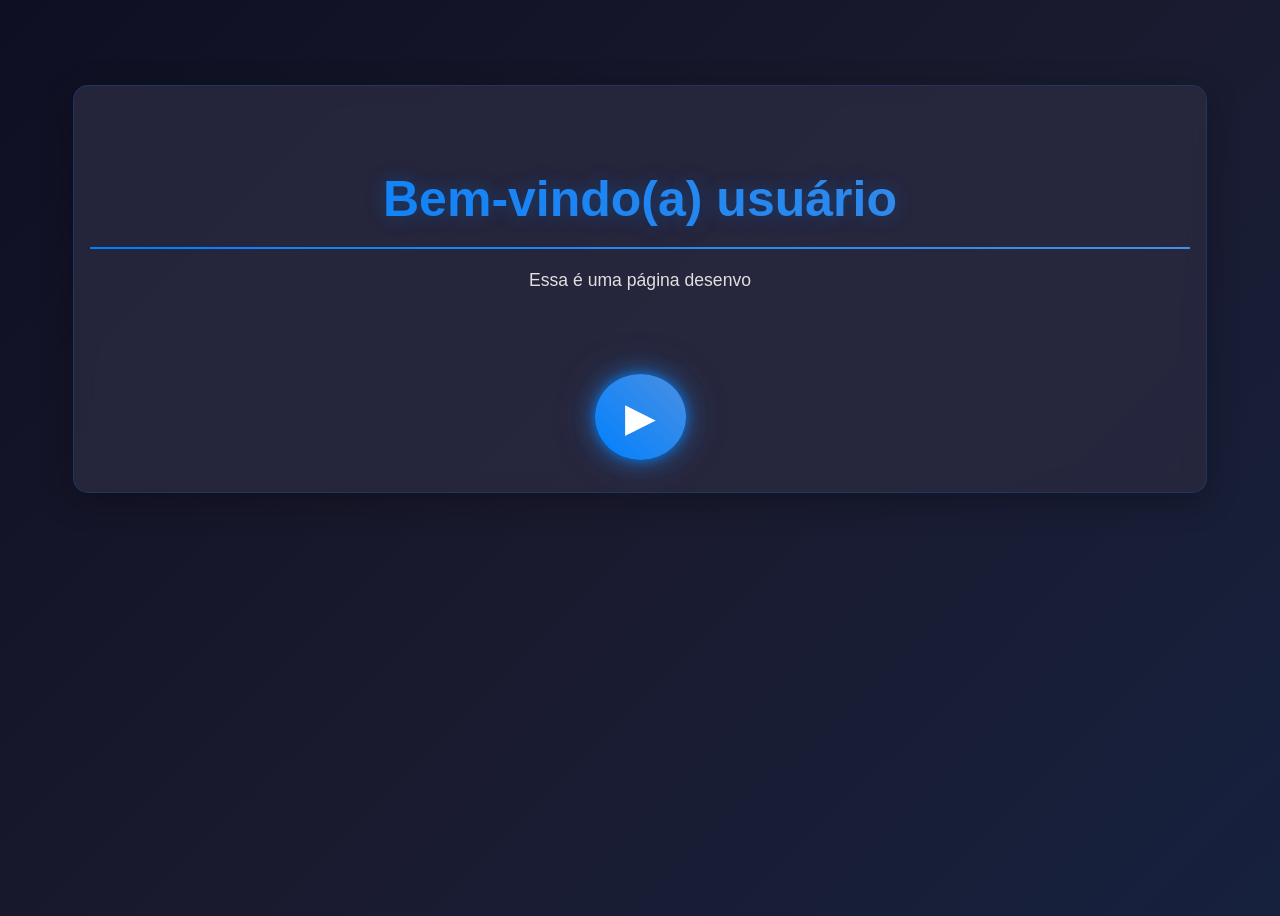
<file: index.html>
<!DOCTYPE html>
<html lang="pt-BR">
<head>
    <meta charset="UTF-8">
    <meta name="viewport" content="width=device-width, initial-scale=1.0">
    <title>Meu Portfólio - Gustavo</title>
    <link rel="stylesheet" href="style.css">
</head>
<body> 

    <br>
     <br>
      <br>


    
    

    <section id="about">
        <h2 id="login">Bem-vindo(a) usuário</h2>
         <p data-text="Essa é uma página desenvolvida com HTML, CSS e JavaScript"></p>
         <br>

         <br>
         <br>

        <button class="play-btn" onclick="entrar()">▶</button>
    </section>

  
    <script src="script.js"></script>
</body>
</html>
</file>
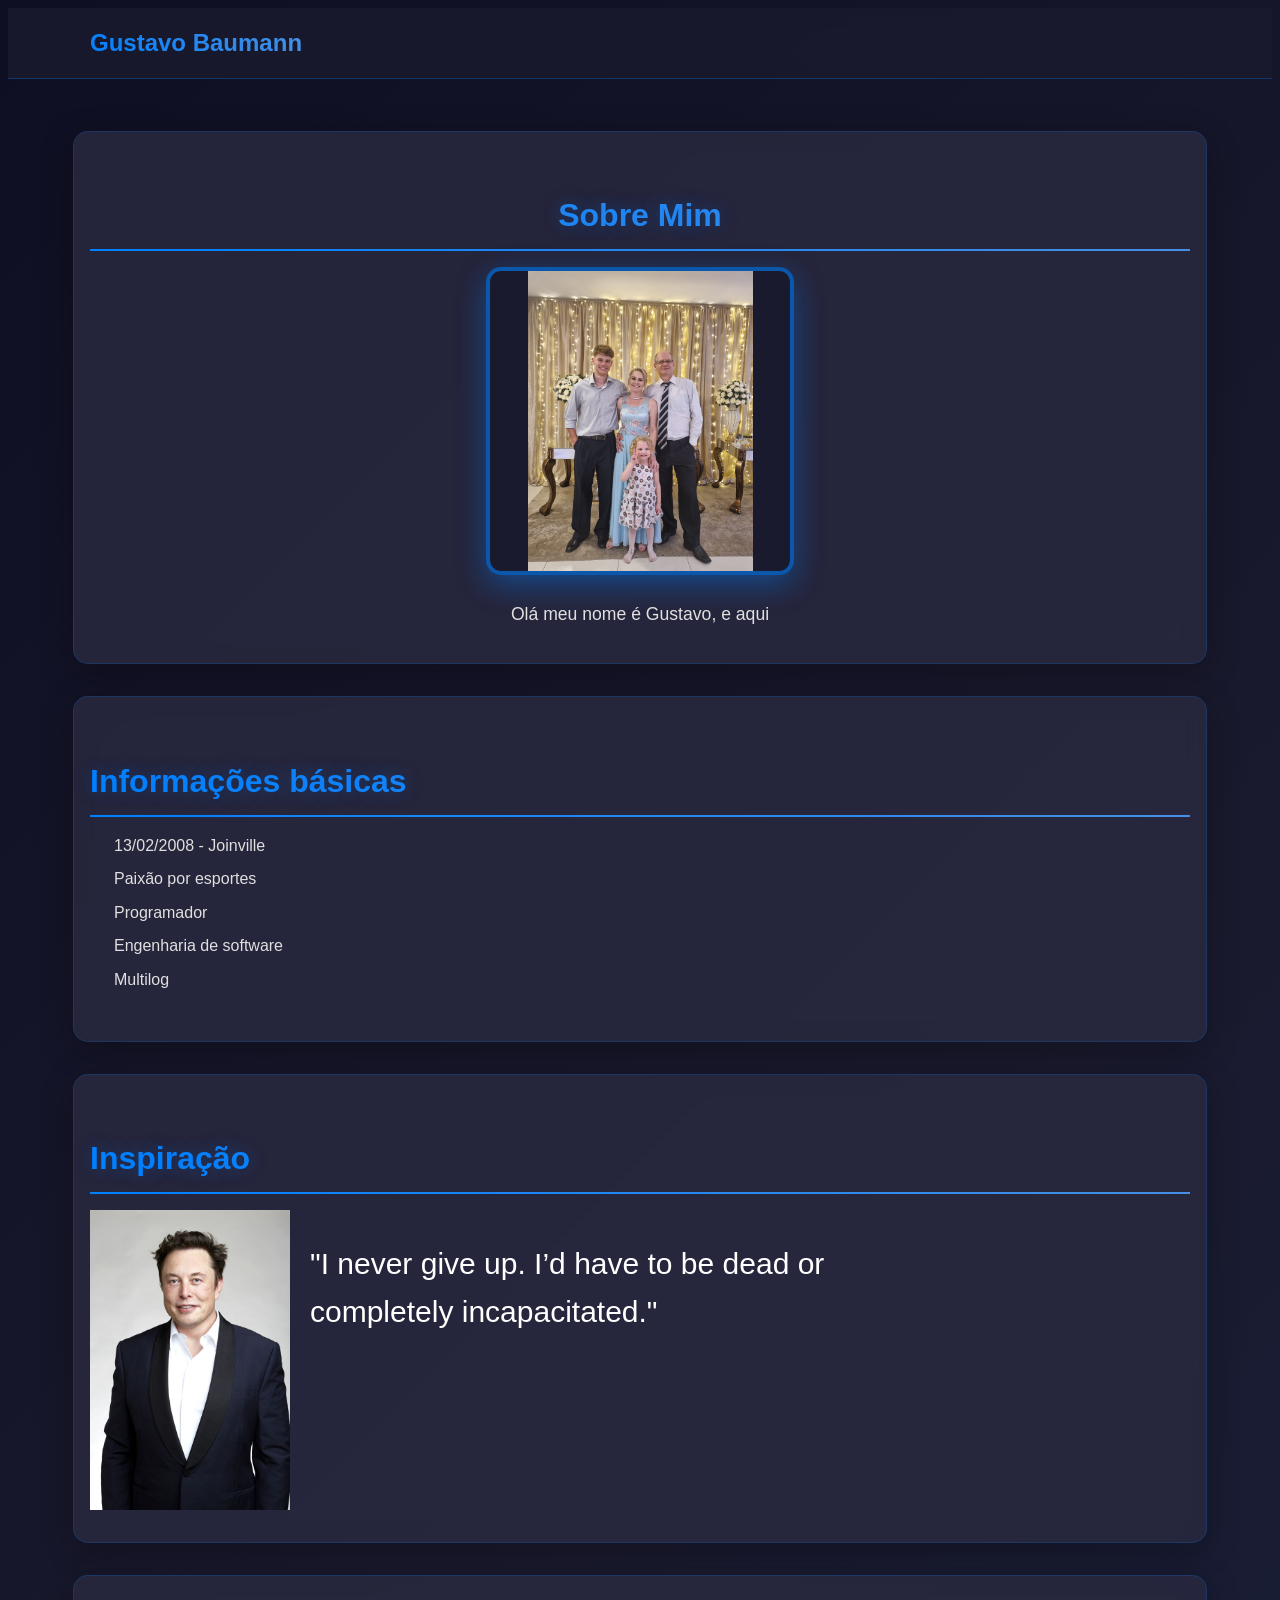
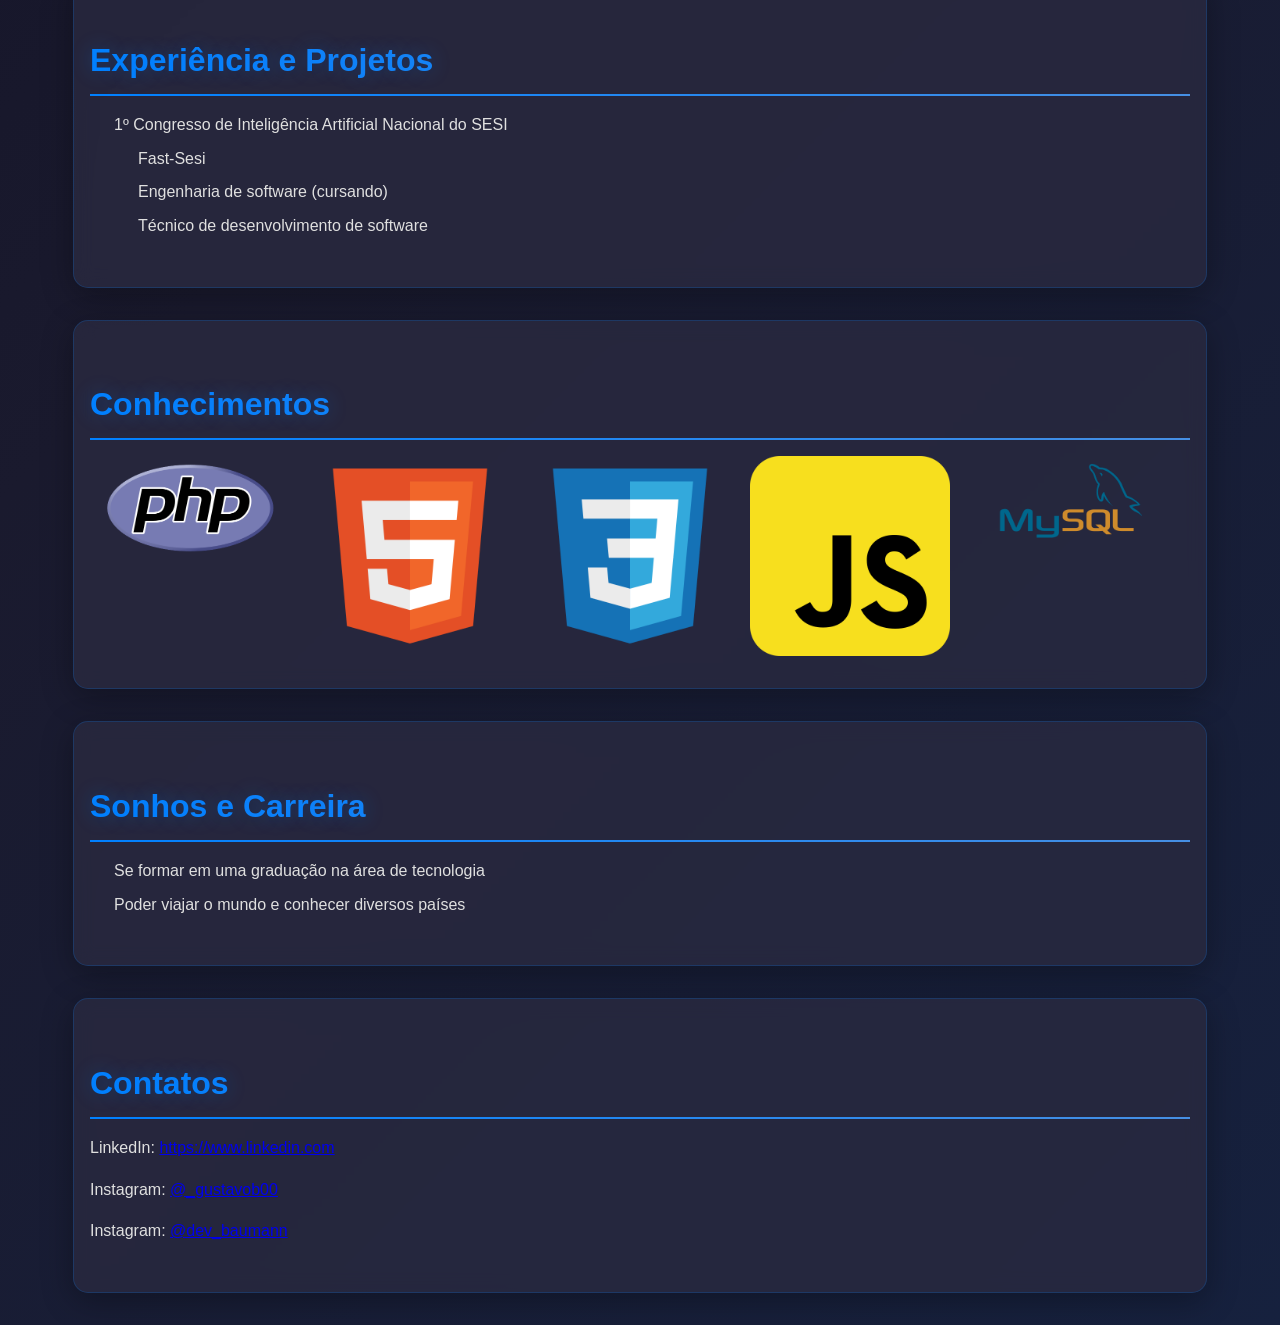
<file: gustavo.html>
<!DOCTYPE html>
<html lang="pt-BR">
<head>
    <meta charset="UTF-8">
    <meta name="viewport" content="width=device-width, initial-scale=1.0">
    <title>Meu Portfólio - Gustavo</title>
    <link rel="stylesheet" href="style.css">
</head>
<body>

<header>
    <nav>
        <div class="logo">Gustavo Baumann</div>
    </nav>
</header>
<br>
<br>

<!-- SOBRE -->
<section id="about">
    <h2>Sobre Mim</h2>

    <img src="familia.jpg" alt="Foto de Gustavo" class="about-photo">

    <p data-text="Olá meu nome é Gustavo, e aqui está um pouco da minha história de vida."></p>
</section>

<!-- INFORMAÇÕES -->
<section>
    <h2>Informações básicas</h2>

    <ul>
        <li>13/02/2008 - Joinville</li>

        <li onclick="toggleEsportes()" style="cursor:pointer;">
            Paixão por esportes
        </li>

        
            <div id="imagens-esportes" class="galeria">
                <img src="karate.jpg" alt="">
                <img src="mirante.jpg" alt="">
            </div>
        

        <li>Programador</li>
        <li>Engenharia de software</li>
        <li>Multilog</li>
    </ul>
</section>

<!-- INSPIRAÇÃO -->
<section>
    <h2>Inspiração</h2>

    <div class="container">
        <img src="Elon Musk.jpg" alt="Elon Musk">

        <p class="frase">
            "I never give up. I’d have to be dead or completely incapacitated."
        </p>
    </div>
</section>

<!-- EXPERIÊNCIA -->
<section>
    <h2>Experiência e Projetos</h2>

    <ul>
        <li onclick="toggleCongresso()" style="cursor:pointer;">
            1º Congresso de Inteligência Artificial Nacional do SESI
        </li>

        <li>
            <div id="imagens-congresso" class="galeria">
                <img src="congresso.jpg" alt="">
            </div>
        </li>

        <ul>
       <li onclick="toggleFast()" style="cursor:pointer;"> 
    Fast-Sesi
</li>

<li>
    <div id="imagens-fast" class="galeria">
        <img src="fast1.png" alt="">
        <img src="fast2.png" alt="">
    </div>

    <p id="texto-fast" style="display: none;">
       "De todos foi o maior projeto que ja fiz até hoje, 1 ano  desenvolvendo esse aplicativo de gestão de  ferrovias de trem.Através desse acontecimento adquiri uma série de habilidades, como a comunicação,trabalho em equipe e etc...Sem contar também que cada minuto que se passava era valioso. "
    </p>
</li>
        </li>
        <li>Engenharia de software (cursando)</li>
        <li>Técnico de desenvolvimento de software</li>
    </ul>
</section>

<!-- CONHECIMENTOS -->
<section>
    <h2>Conhecimentos</h2>

    <div class="yu">
        <img src="php_horizontal_logo_icon_170852.png">
        <img src="file_type_html_icon_130541.png">
        <img src="file_type_css_icon_130661.png">
        <img src="javascript_icon_130900.png">
        <img src="mysql_logo_icon_169941.png">
    </div>
</section>


<section>
    <h2>Sonhos e Carreira</h2>
    <ul>

    <li> Se formar em uma graduação na área de tecnologia </li>

    <li> Poder viajar o mundo e conhecer diversos países</li>
   </ul>


    
       
</section>


<!-- CONTATO -->
<section id="contact">
    <h2>Contatos</h2>

    <p>
        LinkedIn:
        <a href="https://www.linkedin.com" target="_blank">https://www.linkedin.com</a>
    </p>

    <p>
        Instagram:
        <a href="https://www.instagram.com/_gustavob00/" target="_blank"> @_gustavob00 </a>
    </p>


    <p>
        Instagram:
        <a href="https://www.instagram.com/dev_baumann/" target="_blank"> @dev_baumann</a>
    </p>


</section>

<script src="script.js"></script>
</body>
</html>
</file>
<file: style.css>
n/* Reset some default styles */
* {
    margin: 0;
    padding: 0;
    box-sizing: border-box;
}

body {
    font-family: 'Segoe UI', Tahoma, Geneva, Verdana, sans-serif;
    line-height: 1.6;
    background: linear-gradient(135deg, #0f0f23 0%, #1a1a2e 50%, #16213e 100%); /* Cool dark gradient */
    color: #e0e0e0;
    min-height: 100vh;
}

header {
    background: rgba(26, 26, 46, 0.9); /* Semi-transparent dark header */
    backdrop-filter: blur(10px);
    color: #fff;
    padding: 1rem 0;
    position: sticky;
    top: 0;
    z-index: 1000;
    border-bottom: 1px solid rgba(0, 128, 255, 0.3);
}

nav {
    width: 90%;
    max-width: 1100px;
    margin: 0 auto;
    display: flex;
    justify-content: space-between;
    align-items: center;
}

nav .logo {
    font-size: 1.5rem;
    font-weight: bold;
    background: linear-gradient(45deg, #0080ff, #4a90e2);
    -webkit-background-clip: text;
    -webkit-text-fill-color: transparent;
    background-clip: text;
}

nav img {
    max-width: 150px;
    max-height: 150px;
    border-radius: 50%;
    object-fit: cover;
    margin-left: 1rem;
    border: 2px solid rgba(0, 128, 255, 0.3);
    transition: all 0.3s ease;
}

nav img:hover {
    border-color: #0080ff;
    box-shadow: 0 0 15px rgba(0, 128, 255, 0.5);
    transform: scale(1.05);
}

nav ul {
    list-style: none;
    display: flex;
}

nav ul li {
    margin-left: 1.5rem;
}

nav ul li a {
    color: #fff;
    text-decoration: none;
    font-weight: 600;
    transition: all 0.3s ease;
    position: relative;
}

nav ul li a::before {
    content: '';
    position: absolute;
    bottom: -5px;
    left: 0;
    width: 0;
    height: 2px;
    background: linear-gradient(45deg, #0080ff, #4a90e2);
    transition: width 0.3s ease;
}

nav ul li a:hover::before {
    width: 100%;
}

nav ul li a:hover {
    color: #0080ff;
    text-shadow: 0 0 10px rgba(0, 128, 255, 0.5);
}

section {
    padding: 2rem 1rem;
    max-width: 1100px;
    margin: 0 auto 2rem auto;
    background: rgba(42, 42, 64, 0.8);
    backdrop-filter: blur(10px);
    border-radius: 15px;
    box-shadow: 0 8px 32px rgba(0, 0, 0, 0.3);
    border: 1px solid rgba(0, 128, 255, 0.2);
    transition: transform 0.3s ease, box-shadow 0.3s ease;
}

section:hover {
    transform: translateY(-5px);
    box-shadow: 0 12px 40px rgba(0, 128, 255, 0.2);
}

h2 {
    margin-bottom: 1rem;
    background: linear-gradient(45deg, #0080ff, #4a90e2);
    -webkit-background-clip: text;
    -webkit-text-fill-color: transparent;
    background-clip: text;
    border-bottom: 2px solid transparent;
    border-image: linear-gradient(45deg, #0080ff, #4a90e2) 1;
    padding-bottom: 0.5rem;
    font-size: 2rem;
    text-shadow: 0 0 20px rgba(0, 128, 255, 0.3);
}

#about {
    text-align: center;
}

.about-photo {
    width: 300px;
    height: 300px;
    border-radius: 15px;
    object-fit: contain;
    border: 4px solid rgba(0, 128, 255, 0.6);
    box-shadow: 0 10px 30px rgba(0, 128, 255, 0.4);
    transition: all 0.3s ease;
    margin: 0 auto 1.5rem auto;
    display: block;
    background-color: #1a1a2e;
}

.about-photo:hover {
    transform: scale(1.1);
    box-shadow: 0 15px 40px rgba(0, 128, 255, 0.6);
    border-color: #0080ff;
}

#about p {
    max-width: 700px;
    margin: 0 auto;
    line-height: 1.8;
    font-size: 1.1rem;
    text-align: center;
}

.project {
    margin-bottom: 1rem;
    padding: 1rem;
    background: rgba(26, 26, 46, 0.5);
    border-radius: 10px;
    transition: all 0.3s ease;
}

.project:hover {
    background: rgba(26, 26, 46, 0.8);
    box-shadow: 0 5px 15px rgba(0, 128, 255, 0.2);
}

.project img {
    width: 100%;
    border-radius: 10px;
    transition: all 0.3s ease;
    display: block;
    margin-bottom: 0.5rem;
    box-shadow: 0 4px 15px rgba(0, 0, 0, 0.3);
    object-fit: contain;
}

.project img:hover {
    transform: scale(1.15) rotate(2deg);
    box-shadow: 0 8px 25px rgba(0, 128, 255, 0.4);
    filter: brightness(1.1);
}

ul {
    list-style-type: disc;
    padding-left: 1.5rem;
    list-style: none;
}

ul li {
    margin-bottom: 0.5rem;
    transition: color 0.3s ease;

}

ul li:hover {
    color: #0080ff;
}

form label {
    display: block;
    margin-bottom: 0.5rem;
    font-weight: 600;
    color: #4a90e2;
}

form input[type="text"],
form input[type="email"],
form textarea {
    width: 100%;
    padding: 0.75rem;
    margin-bottom: 1rem;
    border: 1px solid rgba(0, 128, 255, 0.3);
    border-radius: 8px;
    font-family: inherit;
    font-size: 1rem;
    background: rgba(26, 26, 46, 0.5);
    color: #e0e0e0;
    transition: all 0.3s ease;
}

form input[type="text"]:focus,
form input[type="email"]:focus,
form textarea:focus {
    border-color: #0080ff;
    box-shadow: 0 0 10px rgba(0, 128, 255, 0.3);
    outline: none;
}

form textarea {
    resize: vertical;
    min-height: 100px;
}

form button {
    background: linear-gradient(45deg, #0080ff, #4a90e2);
    color: #fff;
    border: none;
    padding: 0.75rem 1.5rem;
    font-size: 1rem;
    border-radius: 8px;
    cursor: pointer;
    transition: all 0.3s ease;
    box-shadow: 0 4px 15px rgba(0, 128, 255, 0.3);
}

form button:hover {
    transform: translateY(-2px);
    box-shadow: 0 6px 20px rgba(0, 128, 255, 0.4);
    background: linear-gradient(45deg, #0066cc, #1976d2);
}

@media (max-width: 768px) {
    nav ul {
        flex-direction: column;
        background: rgba(26, 26, 46, 0.95);
        backdrop-filter: blur(10px);
        position: absolute;
        top: 60px;
        right: 0;
        width: 200px;
        display: none;
        border-radius: 0 0 10px 10px;
        border: 1px solid rgba(0, 128, 255, 0.3);
        border-top: none;
    }

    nav ul.show {
        display: flex;
    }

    nav ul li {
        margin: 1rem 0;
        text-align: center;
    }

    nav .menu-toggle {
        display: block;
        cursor: pointer;
        color: #fff;
        font-size: 1.5rem;
    }
}



#login{
 margin-bottom: 1rem;
    background: linear-gradient(45deg, #0080ff, #4a90e2);
    -webkit-background-clip: text;
    -webkit-text-fill-color: transparent;
    background-clip: text;
    border-bottom: 2px solid transparent;
    border-image: linear-gradient(45deg, #0080ff, #4a90e2) 1;
    padding-bottom: 0.5rem;
    font-size: 50px;
    text-shadow: 0 0 20px rgba(0, 128, 255, 0.3);
}




.play-btn {
    font-size: 40px;
    background: linear-gradient(45deg, #0080ff, #4a90e2);
    color: white;

    border: none;
    padding: 20px 30px;
    border-radius: 50%;
    cursor: pointer;
    transition: 0.3s;

    box-shadow:
        0 0 10px rgba(0,128,255,0.6),
        0 0 20px rgba(0,128,255,0.5),
        0 0 40px rgba(74,144,226,0.4);
}

.play-btn:hover {
    transform: scale(1.2);

    box-shadow:
        0 0 20px rgba(0,128,255,0.8),
        0 0 40px rgba(74,144,226,0.7),
        0 0 80px rgba(74,144,226,0.6);
}


.container{
    display: flex;
    align-items: flex-start;
}

.container img{
    width: 200px;
    margin-right: 20px;
}

.frase{
    color: white;
    max-width: 600px;
    font-size: 30px;
  
}

.yu{
 display: flex;
align-items: flex-start;

}

.yu img{
 width: 200px;
    margin-right: 20px;
}


.iu{
display: block; /* troque flex por block */
align-items: flex-start;
margin-right: 100px;


}

.iu img{
 width: 200px;
    margin-right: 20px;
    justify-content: baseline;
margin-top: 50px;

}

/* ===== CORREÇÃO DAS IMAGENS AO CLICAR ===== */

.galeria {
    display: none;
    list-style: none;
    margin-top: 10px;
}

.galeria img {
    width: 200px;
    border-radius: 10px;
    margin-right: 10px;
    transition: 0.3s;
}

/* animação suave */
.galeria img:hover {
    transform: scale(1.1);
}

li {
    color: #e0e0e0;
}

li[onclick] {
    color: #e0e0e0;
}

li[onclick]:hover {
    color: #0080ff;
}
</file>
